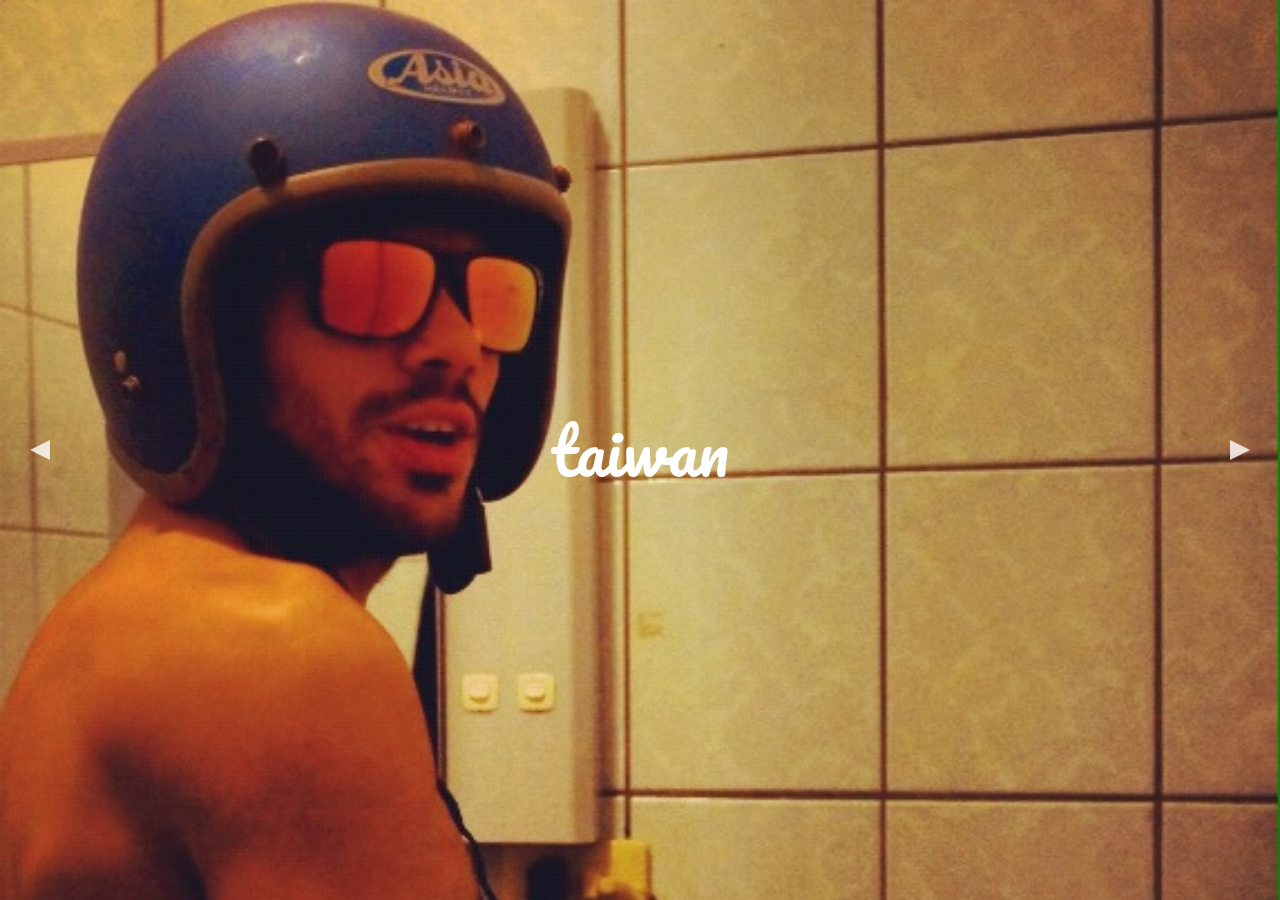
<file: carousel.html>
<!doctype html>
<html lang="en">

    <head>
        <meta charset="utf-8">
        <meta name="viewport" content="width=device-width, initial-scale=1">
        <title>Slides</title>
        <link href="https://fonts.googleapis.com/css?family=Open+Sans|Pacifico" rel="stylesheet" type='text/css'>

    </head>
          <link rel="stylesheet" href="slider.css">

    <body>
      <div class="wrap">
        <div id="arrow-left" class="arrow"></div>
          <div id="slider">

            <div class="slide slide1">
              <div class="slide-content">
                <span>taiwan</span>

            </div>
            </div>

            <div class="slide slide2">
              <div class="slide-content">
                <span>japan</span>

            </div>
            </div>

            <div class="slide slide3">
              <div class="slide-content">
                <span>taiwan</span>

            </div>
            </div>
            </div>
        <div id="arrow-right" class="arrow"></div>

<script>
let sliderImages = document.querySelectorAll(".slide"),
  arrowLeft = document.querySelector("#arrow-left"),
  arrowRight = document.querySelector("#arrow-right"),
  current = 0;

// Clear all images
function reset() {
  for (let i = 0; i < sliderImages.length; i++) {
    sliderImages[i].style.display = "none";
  }
}

// Init slider
function startSlide() {
  reset();
  sliderImages[0].style.display = "block";
}

// Show prev
function slideLeft() {
  reset();
  sliderImages[current - 1].style.display = "block";
  current--;
}

// Show next
function slideRight() {
  reset();
  sliderImages[current + 1].style.display = "block";
  current++;
}

// Left arrow click
arrowLeft.addEventListener("click", function() {
  if (current === 0) {
    current = sliderImages.length;
  }
  slideLeft();
});

// Right arrow click
arrowRight.addEventListener("click", function() {
  if (current === sliderImages.length - 1) {
    current = -1;
  }
  slideRight();
});
startSlide();
</script>

    </body>
</html>
</file>
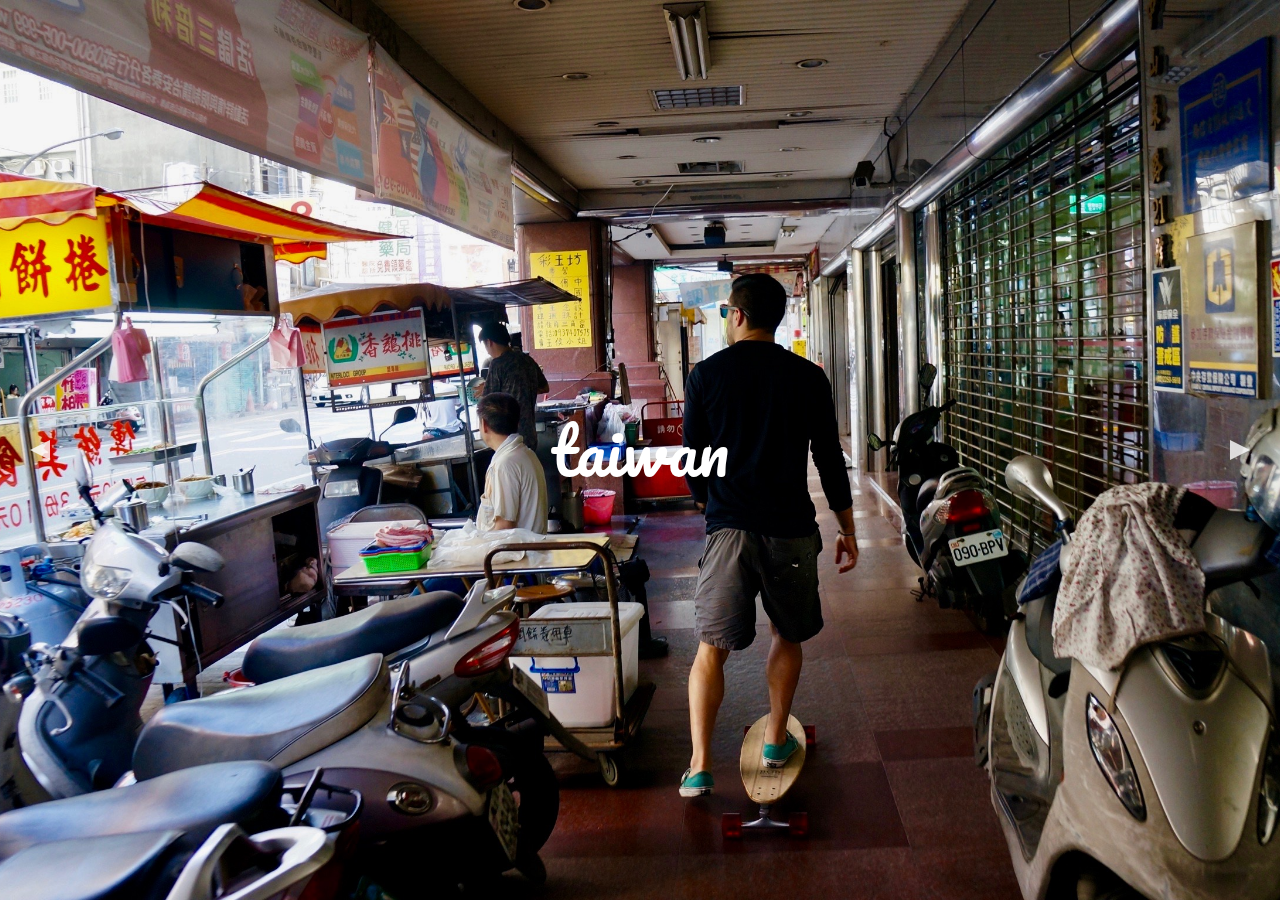
<file: carousel1.html>
<!doctype html>
<html lang="en">

    <head>
        <meta charset="utf-8">
        <meta name="viewport" content="width=device-width, initial-scale=1">
        <title>Slides</title>
        <link href="https://fonts.googleapis.com/css?family=Open+Sans|Pacifico" rel="stylesheet" type='text/css'>

    </head>
          <link rel="stylesheet" href="slider1.css">

    <body>
      <div class="wrap">
        <div id="arrow-left" class="arrow"></div>
          <div id="slider">

            <div class="slide slide1">
              <div class="slide-content">
                <span>taiwan</span>

            </div>
            </div>

            <div class="slide slide2">
              <div class="slide-content">
                <span>taiwan</span>

            </div>
            </div>

            <div class="slide slide3">
              <div class="slide-content">
                <span>taiwan</span>

            </div>
            </div>
            </div>
        <div id="arrow-right" class="arrow"></div>

<script>
let sliderImages = document.querySelectorAll(".slide"),
  arrowLeft = document.querySelector("#arrow-left"),
  arrowRight = document.querySelector("#arrow-right"),
  current = 0;

// Clear all images
function reset() {
  for (let i = 0; i < sliderImages.length; i++) {
    sliderImages[i].style.display = "none";
  }
}

// Init slider
function startSlide() {
  reset();
  sliderImages[0].style.display = "block";
}

// Show prev
function slideLeft() {
  reset();
  sliderImages[current - 1].style.display = "block";
  current--;
}

// Show next
function slideRight() {
  reset();
  sliderImages[current + 1].style.display = "block";
  current++;
}

// Left arrow click
arrowLeft.addEventListener("click", function() {
  if (current === 0) {
    current = sliderImages.length;
  }
  slideLeft();
});

// Right arrow click
arrowRight.addEventListener("click", function() {
  if (current === sliderImages.length - 1) {
    current = -1;
  }
  slideRight();
});
startSlide();
</script>

    </body>
</html>
</file>
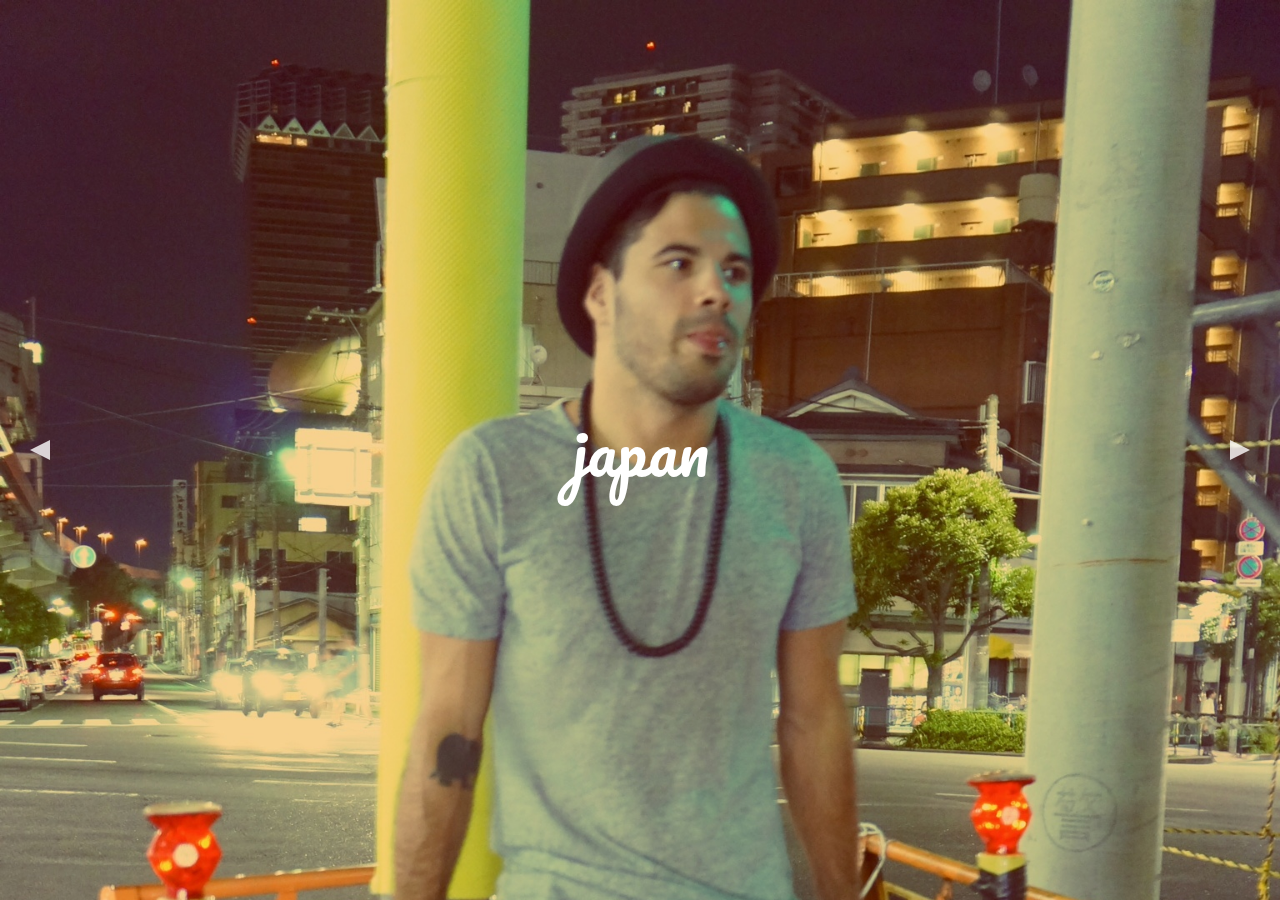
<file: carousel2.html>
<!doctype html>
<html lang="en">

    <head>
        <meta charset="utf-8">
        <meta name="viewport" content="width=device-width, initial-scale=1">
        <title>Slides</title>
        <link href="https://fonts.googleapis.com/css?family=Open+Sans|Pacifico" rel="stylesheet" type='text/css'>

    </head>
          <link rel="stylesheet" href="slider2.css">

    <body>
      <div class="wrap">
        <div id="arrow-left" class="arrow"></div>
          <div id="slider">

            <div class="slide slide1">
              <div class="slide-content">
                <span>japan</span>

            </div>
            </div>

            <div class="slide slide2">
              <div class="slide-content">
                <span>taiwan</span>

            </div>
            </div>

            <div class="slide slide3">
              <div class="slide-content">
                <span>taiwan</span>

            </div>
            </div>
            </div>
        <div id="arrow-right" class="arrow"></div>

<script>
let sliderImages = document.querySelectorAll(".slide"),
  arrowLeft = document.querySelector("#arrow-left"),
  arrowRight = document.querySelector("#arrow-right"),
  current = 0;

// Clear all images
function reset() {
  for (let i = 0; i < sliderImages.length; i++) {
    sliderImages[i].style.display = "none";
  }
}

// Init slider
function startSlide() {
  reset();
  sliderImages[0].style.display = "block";
}

// Show prev
function slideLeft() {
  reset();
  sliderImages[current - 1].style.display = "block";
  current--;
}

// Show next
function slideRight() {
  reset();
  sliderImages[current + 1].style.display = "block";
  current++;
}

// Left arrow click
arrowLeft.addEventListener("click", function() {
  if (current === 0) {
    current = sliderImages.length;
  }
  slideLeft();
});

// Right arrow click
arrowRight.addEventListener("click", function() {
  if (current === sliderImages.length - 1) {
    current = -1;
  }
  slideRight();
});
startSlide();
</script>

    </body>
</html>
</file>
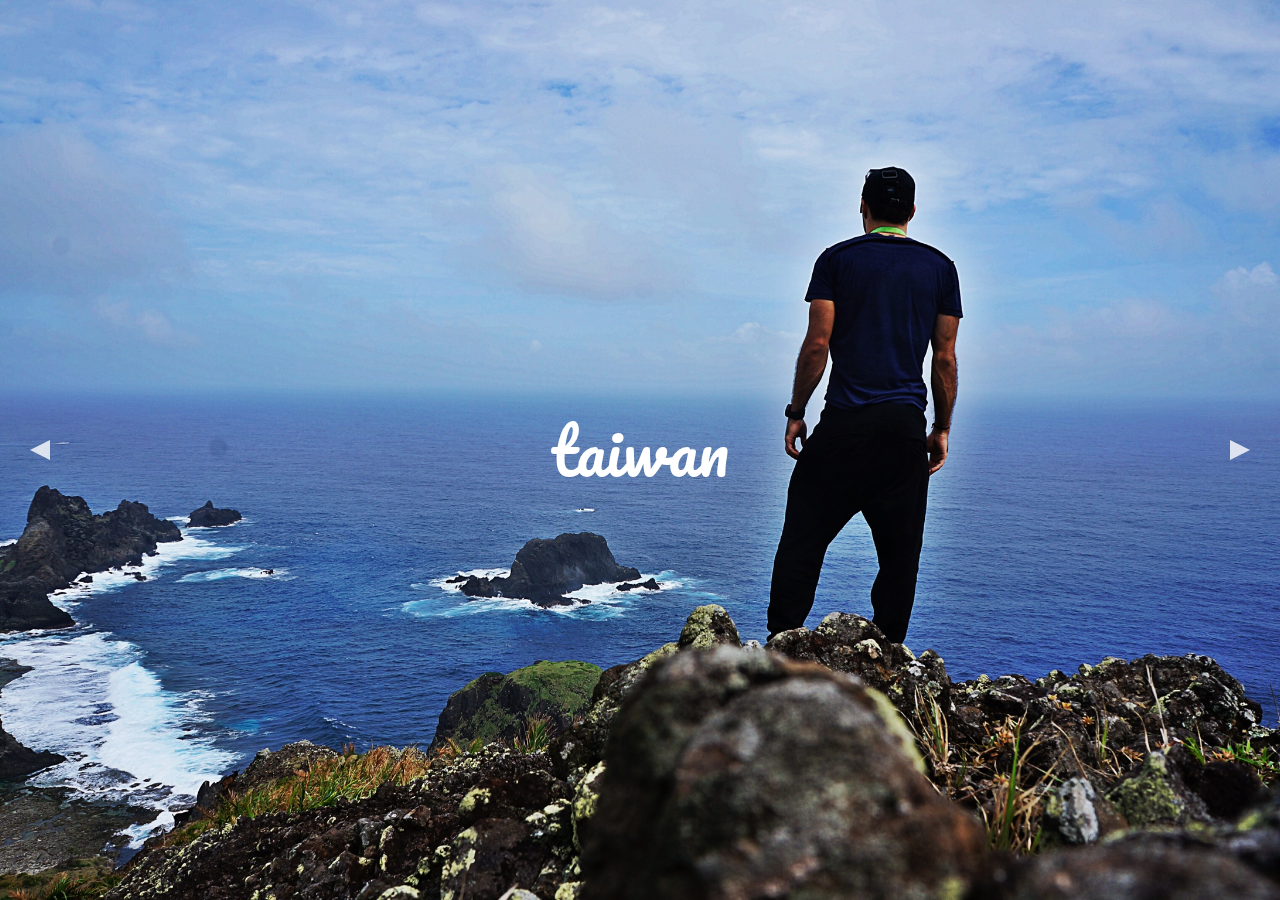
<file: carousel3.html>
<!doctype html>
<html lang="en">

    <head>
        <meta charset="utf-8">
        <meta name="viewport" content="width=device-width, initial-scale=1">
        <title>Slides</title>
        <link href="https://fonts.googleapis.com/css?family=Open+Sans|Pacifico" rel="stylesheet" type='text/css'>

    </head>
          <link rel="stylesheet" href="slider3.css">

    <body>
      <div class="wrap">
        <div id="arrow-left" class="arrow"></div>
          <div id="slider">

            <div class="slide slide1">
              <div class="slide-content">
                <span>taiwan</span>

            </div>
            </div>

            <div class="slide slide2">
              <div class="slide-content">
                <span>taiwan</span>

            </div>
            </div>

            <div class="slide slide3">
              <div class="slide-content">
                <span>taiwan</span>

            </div>
            </div>
            </div>
        <div id="arrow-right" class="arrow"></div>

<script>
let sliderImages = document.querySelectorAll(".slide"),
  arrowLeft = document.querySelector("#arrow-left"),
  arrowRight = document.querySelector("#arrow-right"),
  current = 0;

// Clear all images
function reset() {
  for (let i = 0; i < sliderImages.length; i++) {
    sliderImages[i].style.display = "none";
  }
}

// Init slider
function startSlide() {
  reset();
  sliderImages[0].style.display = "block";
}

// Show prev
function slideLeft() {
  reset();
  sliderImages[current - 1].style.display = "block";
  current--;
}

// Show next
function slideRight() {
  reset();
  sliderImages[current + 1].style.display = "block";
  current++;
}

// Left arrow click
arrowLeft.addEventListener("click", function() {
  if (current === 0) {
    current = sliderImages.length;
  }
  slideLeft();
});

// Right arrow click
arrowRight.addEventListener("click", function() {
  if (current === sliderImages.length - 1) {
    current = -1;
  }
  slideRight();
});
startSlide();
</script>

    </body>
</html>
</file>
<file: slider.css>
body, #slider, .wrap, .slide-content{
  margin:0;
  padding:0;
  font-family:'Pacifico', cursive;
  width: 100%;
  height: 100vh;
  overflow: hidden;
}

.wrap {
  position: relative;
}

.slide{
  background-size:  cover;
  background-position: center;
  background-repeat: no-repeat;
}
.slide1{
  background-position: top;
  background-image: url(images/scooter.jpg)
}
.slide2{
  background-position: top;
  background-image: url(images/japan.jpg)
}
.slide3{
  background-image: url(images/dumpling.jpg)
}
.slide-content{
  display: flex;
  flex-direction: column;
  justify-content: center;
  align-items: center;
  text-align: center;
}
.slide-content span{
  font-size:4rem;
  color:white;

}
.arrow {
  cursor: pointer;
  position: absolute;
  top: 50%;
  margin-top: -10px;
  width: 0;
  height: 0;
  border-style: solid;
}
#arrow-left {
  border-width: 10px 20px 10px 0;
  border-color: transparent #ffffff transparent transparent;
  left: 0;
  margin-left: 30px;
  opacity: .8;
}

#arrow-right {
  border-width: 10px 0px 10px 20px;
  border-color: transparent transparent transparent #ffffff;
  right: 0;
  margin-right: 30px;
  opacity: .8;
}
</file>
<file: slider1.css>
body, #slider, .wrap, .slide-content{
  margin:0;
  padding:0;
  font-family:'Pacifico', cursive;
  width: 100%;
  height: 100vh;
  overflow: hidden;
}

.wrap {
  position: relative;
}

.slide{
  background-size:  cover;
  background-position: center;
  background-repeat: no-repeat;
}
.slide1{
  background-position: bottom;
  background-image: url(images/chill.jpg)
}
.slide2{
  background-position: center;
  background-image: url(images/park.jpg)
}
.slide3{
  background-position: center;
  background-image: url(images/cut.jpg)
}
.slide-content{
  display: flex;
  flex-direction: column;
  justify-content: center;
  align-items: center;
  text-align: center;
}
.slide-content span{
  font-size:4rem;
  color:white;

}
.arrow {
  cursor: pointer;
  position: absolute;
  top: 50%;
  margin-top: -10px;
  width: 0;
  height: 0;
  border-style: solid;
}
#arrow-left {
  border-width: 10px 20px 10px 0;
  border-color: transparent #ffffff transparent transparent;
  left: 0;
  margin-left: 30px;
  opacity: .8;
}

#arrow-right {
  border-width: 10px 0px 10px 20px;
  border-color: transparent transparent transparent #ffffff;
  right: 0;
  margin-right: 30px;
  opacity: .8;
}
</file>
<file: slider2.css>
body, #slider, .wrap, .slide-content{
  margin:0;
  padding:0;
  font-family:'Pacifico', cursive;
  width: 100%;
  height: 100vh;
  overflow: hidden;
}

.wrap {
  position: relative;
}

.slide{
  background-size:  cover;
  background-position: center;
  background-repeat: no-repeat;
}
.slide1{
  background-position: top;
  background-image: url(images/asakusa.jpg)
}
.slide2{
  background-position: top;
  background-image: url(images/EHJ.jpg)
}
.slide3{
  background-position: center;
  background-image: url(images/ride.jpg)
}
.slide-content{
  display: flex;
  flex-direction: column;
  justify-content: center;
  align-items: center;
  text-align: center;
}
.slide-content span{
  font-size:4rem;
  color:white;

}
.arrow {
  cursor: pointer;
  position: absolute;
  top: 50%;
  margin-top: -10px;
  width: 0;
  height: 0;
  border-style: solid;
}
#arrow-left {
  border-width: 10px 20px 10px 0;
  border-color: transparent #ffffff transparent transparent;
  left: 0;
  margin-left: 30px;
  opacity: .8;
}

#arrow-right {
  border-width: 10px 0px 10px 20px;
  border-color: transparent transparent transparent #ffffff;
  right: 0;
  margin-right: 30px;
  opacity: .8;
}
</file>
<file: slider3.css>
body, #slider, .wrap, .slide-content{
  margin:0;
  padding:0;
  font-family:'Pacifico', cursive;
  width: 100%;
  height: 100vh;
  overflow: hidden;
}

.wrap {
  position: relative;
}

.slide{
  background-size:  cover;
  background-position: center;
  background-repeat: no-repeat;
}
.slide1{
  background-position: top;
  background-image: url(images/view.jpg)
}
.slide2{
  background-position: top;
  background-image: url(images/handstand.jpg)
}
.slide3{
  background-position: top;
  background-image: url(images/coast.jpg)
}
.slide-content{
  display: flex;
  flex-direction: column;
  justify-content: center;
  align-items: center;
  text-align: center;
}
.slide-content span{
  font-size:4rem;
  color:white;

}
.arrow {
  cursor: pointer;
  position: absolute;
  top: 50%;
  margin-top: -10px;
  width: 0;
  height: 0;
  border-style: solid;
}
#arrow-left {
  border-width: 10px 20px 10px 0;
  border-color: transparent #ffffff transparent transparent;
  left: 0;
  margin-left: 30px;
  opacity: .8;
}

#arrow-right {
  border-width: 10px 0px 10px 20px;
  border-color: transparent transparent transparent #ffffff;
  right: 0;
  margin-right: 30px;
  opacity: .8;
}
</file>
